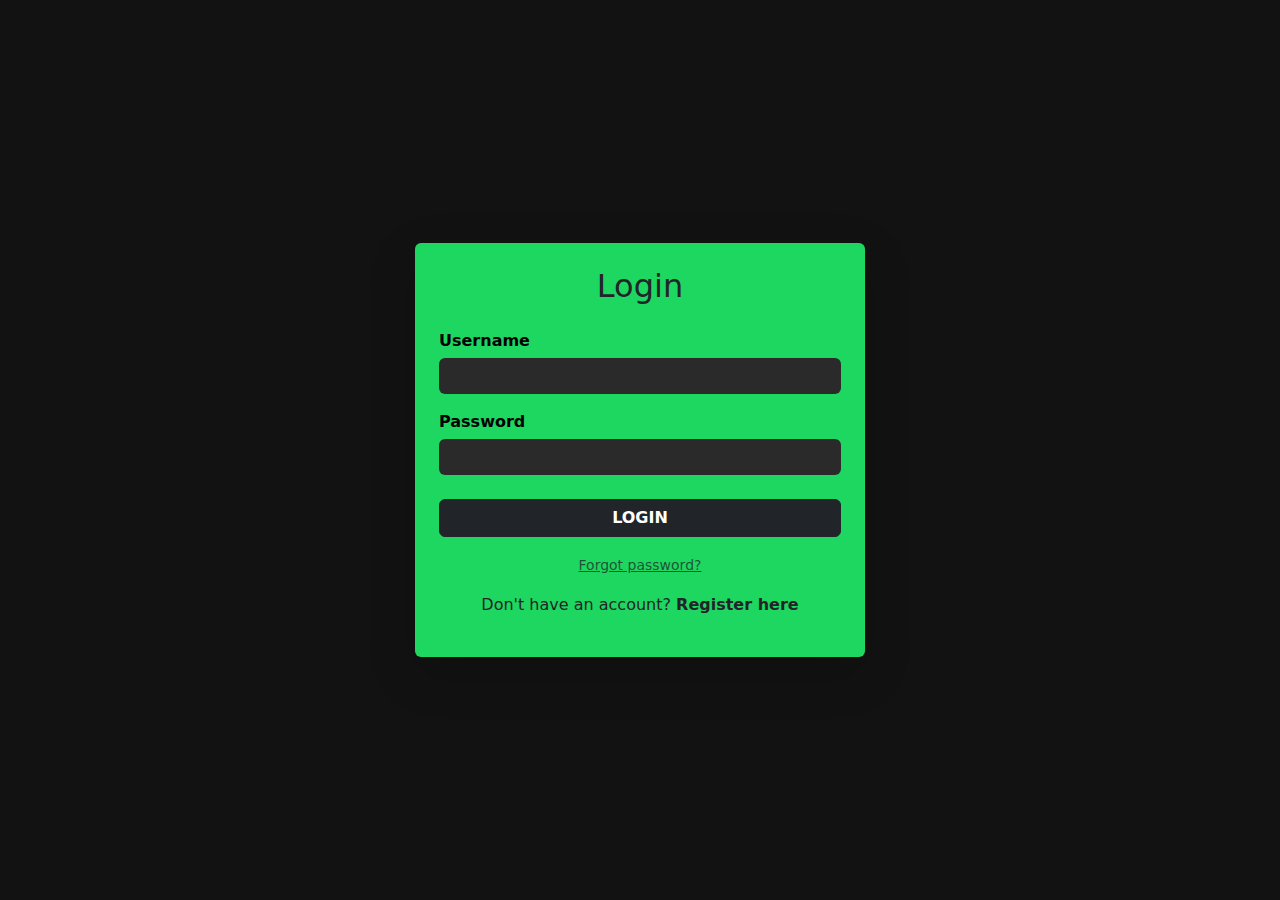
<file: index.html>
<!doctype html>
<html lang="en">
  <head>
    <meta charset="UTF-8" />
    <meta name="viewport" content="width=device-width, initial-scale=1.0" />
    <title>Spotify Clone - Login</title>
    <link
      href="https://cdn.jsdelivr.net/npm/bootstrap@5.3.0/dist/css/bootstrap.min.css"
      rel="stylesheet"
    />
    <link rel="stylesheet" href="css/style.css" />
  </head>
  <body>
    <div
      class="container d-flex justify-content-center align-items-center"
      style="min-height: 100vh"
    >
      <div class="card p-4 shadow-lg" style="width: 100%; max-width: 450px">
        <div id="loginStep">
          <h2 class="text-center text-dark mb-4">Login</h2>
          <form id="loginForm">
            <div class="mb-3">
              <label for="loginUsername">Username</label>
              <input
                type="text"
                class="form-control"
                id="loginUsername"
                required
              />
            </div>

            <div class="mb-3">
              <label for="loginPassword">Password</label>
              <input
                type="password"
                class="form-control"
                id="loginPassword"
                required
              />
            </div>

            <button type="submit" class="btn btn-dark w-100 mt-2 fw-bold">
              LOGIN
            </button>
          </form>
          <div class="mt-3 text-center">
            <a href="forgot-password.html" class="text-muted small"
              >Forgot password?</a
            >
          </div>
        </div>

        <div id="otpStep" style="display: none">
          <div class="text-center mb-3">
            <svg
              xmlns="http://www.w3.org/2000/svg"
              width="50"
              height="50"
              fill="#1ed760"
              class="bi bi-shield-lock-fill"
              viewBox="0 0 16 16"
            >
              <path
                fill-rule="evenodd"
                d="M8 0c-.69 0-1.843.265-2.928.56-1.11.3-2.229.655-2.887.87a1.54 1.54 0 0 0-1.044 1.262c-.596 4.477.787 7.795 2.465 9.99a11.777 11.777 0 0 0 2.517 2.453c.386.273.744.482 1.048.625.28.132.581.24.829.24s.548-.108.829-.24a7.159 7.159 0 0 0 1.048-.625 11.775 11.775 0 0 0 2.517-2.453c1.678-2.195 3.061-5.513 2.465-9.99a1.541 1.541 0 0 0-1.044-1.263 62.467 62.467 0 0 0-2.887-.87C9.843.266 8.69 0 8 0zm0 5a1.5 1.5 0 0 1 .5 2.915l.385 1.99a.5.5 0 0 1-.491.595h-.788a.5.5 0 0 1-.49-.595l.384-1.99A1.5 1.5 0 0 1 8 5z"
              />
            </svg>
          </div>
          <h3 class="text-center text-dark">Two-Factor Auth</h3>
          <p class="text-center text-muted small">
            Enter the 6-digit code sent to your email.
          </p>

          <form id="otpForm">
            <div class="mb-3">
              <input
                type="text"
                class="form-control text-center fs-4 letter-spacing-2"
                id="otpCode"
                placeholder="123456"
                maxlength="6"
                required
              />
            </div>
            <button type="submit" class="btn btn-success w-100 fw-bold">
              VERIFY & ENTER
            </button>
          </form>
        </div>

        <div id="alertMessage" class="mt-3" style="display: none"></div>

        <p class="text-center mt-3 text-dark">
          Don't have an account?
          <a href="register.html" class="fw-bold text-decoration-none text-dark"
            >Register here</a
          >
        </p>
      </div>
    </div>

    <script src="https://cdn.jsdelivr.net/npm/bootstrap@5.3.0/dist/js/bootstrap.bundle.min.js"></script>
    <script src="js/utils.js"></script>
    <script src="js/login.js"></script>
  </body>
</html>
</file>
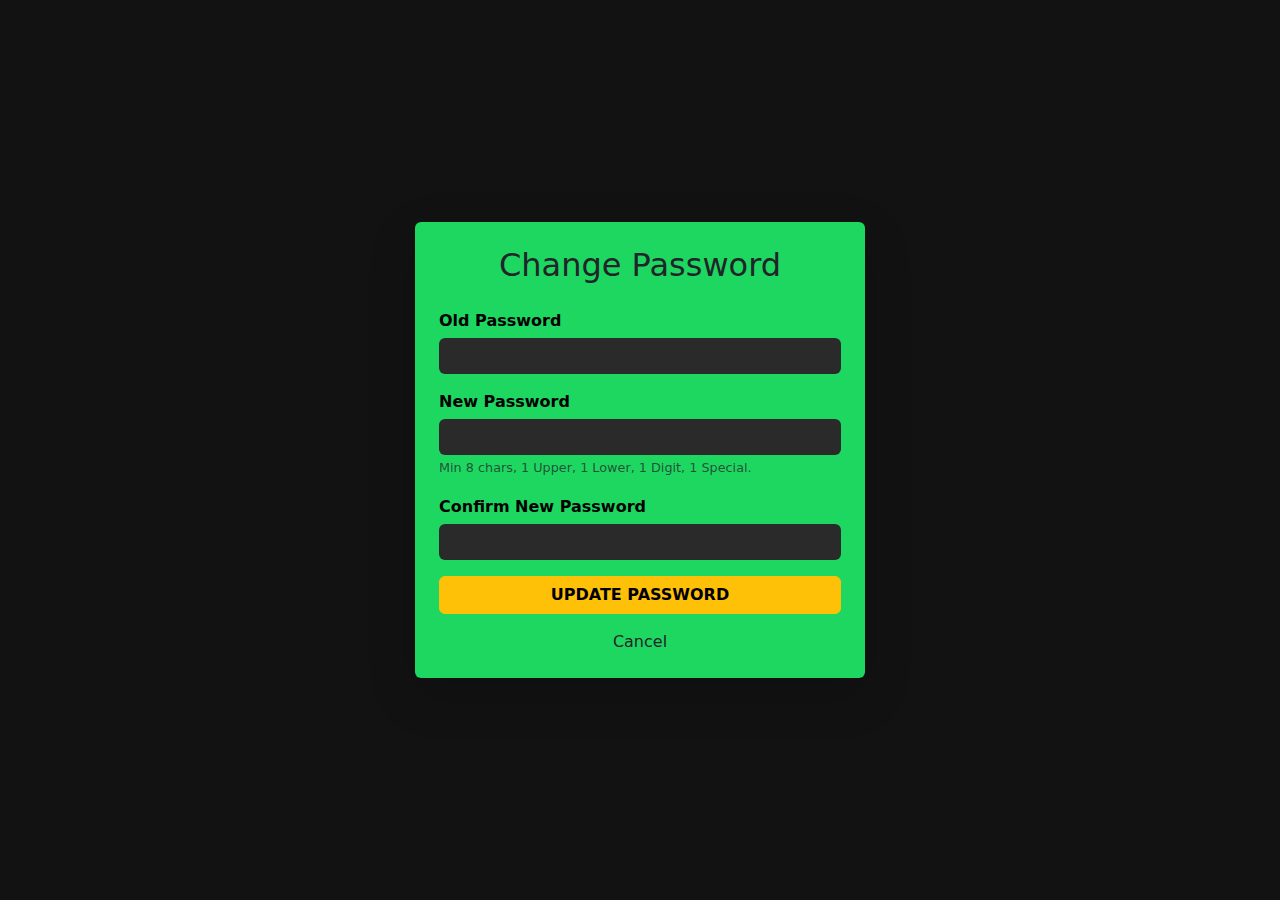
<file: change-password.html>
<!doctype html>
<html lang="en">
  <head>
    <meta charset="UTF-8" />
    <meta name="viewport" content="width=device-width, initial-scale=1.0" />
    <title>Spotify Clone - Change Password</title>
    <link
      href="https://cdn.jsdelivr.net/npm/bootstrap@5.3.0/dist/css/bootstrap.min.css"
      rel="stylesheet"
    />
    <link rel="stylesheet" href="css/style.css" />
    <meta name="referrer" content="no-referrer" />
  </head>
  <body>
    <div
      class="container d-flex justify-content-center align-items-center"
      style="min-height: 100vh"
    >
      <div class="card p-4 shadow-lg" style="width: 100%; max-width: 450px">
        <h2 class="text-center text-dark mb-4">Change Password</h2>

        <form id="changePasswordForm">
          <div class="mb-3">
            <label for="oldPassword">Old Password</label>
            <input
              type="password"
              class="form-control"
              id="oldPassword"
              required
            />
          </div>

          <div class="mb-3">
            <label for="newPassword">New Password</label>
            <input
              type="password"
              class="form-control"
              id="newPassword"
              required
              maxlength="100"
            />
            <small class="text-muted" style="font-size: 0.8em">
              Min 8 chars, 1 Upper, 1 Lower, 1 Digit, 1 Special.
            </small>
          </div>

          <div class="mb-3">
            <label for="confirmPassword">Confirm New Password</label>
            <input
              type="password"
              class="form-control"
              id="confirmPassword"
              required
              maxlength="100"
            />
          </div>

          <button type="submit" class="btn btn-warning w-100 fw-bold">
            UPDATE PASSWORD
          </button>
        </form>

        <div id="alertMessage" class="mt-3" style="display: none"></div>

        <div class="mt-3 text-center">
          <a href="index.html" class="text-decoration-none text-dark">Cancel</a>
        </div>
      </div>
    </div>

    <script src="js/utils.js"></script>
    <script src="js/change-password.js"></script>
  </body>
</html>
</file>
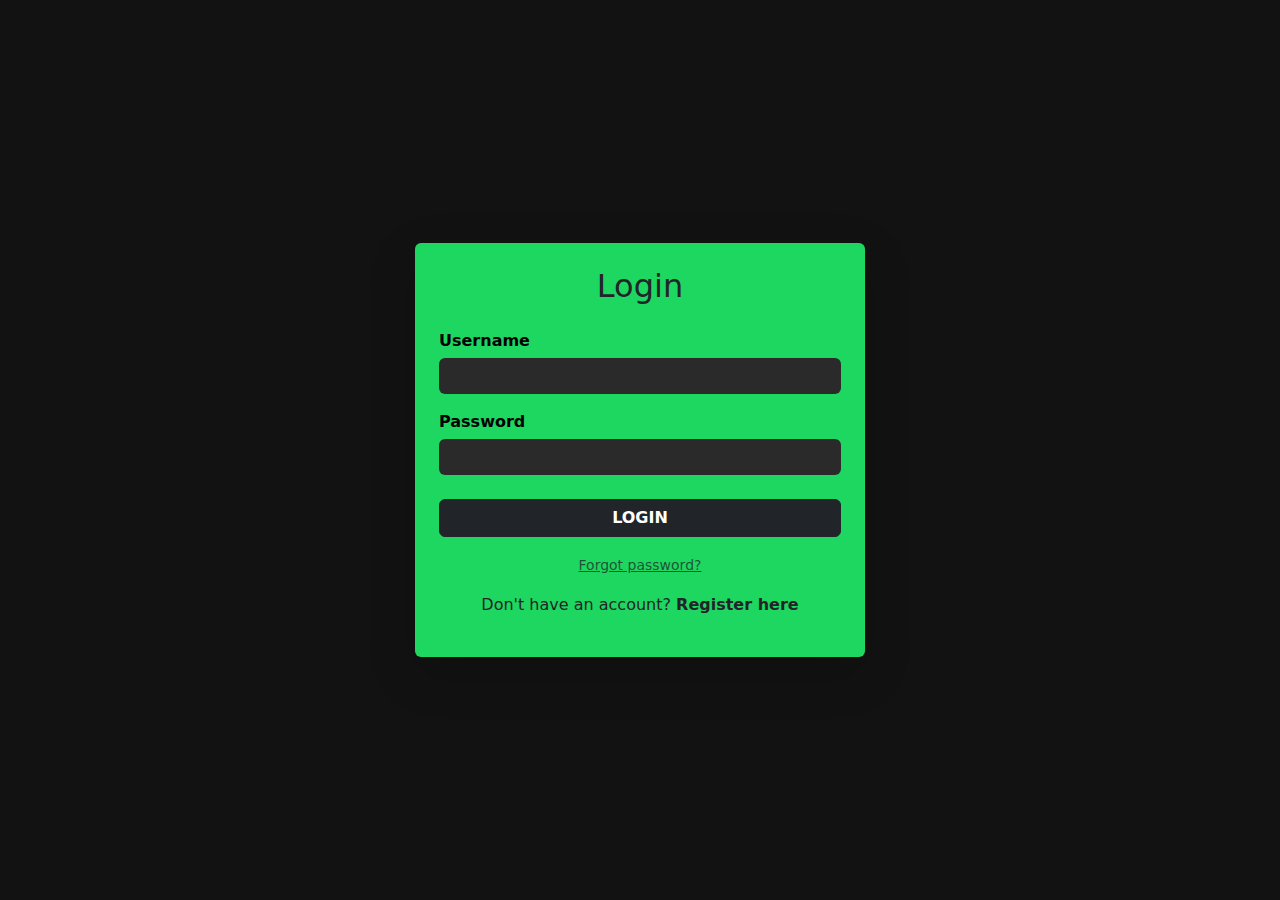
<file: dashboard.html>
<!doctype html>
<html lang="en">
  <head>
    <meta charset="UTF-8" />
    <meta name="viewport" content="width=device-width, initial-scale=1.0" />
    <title>Spotify Clone - Dashboard</title>
    <link
      href="https://cdn.jsdelivr.net/npm/bootstrap@5.3.0/dist/css/bootstrap.min.css"
      rel="stylesheet"
    />
    <link rel="stylesheet" href="css/style.css" />
  </head>
  <body>
    <nav
      class="navbar navbar-dark bg-dark px-4 py-3 border-bottom border-secondary"
    >
      <a class="navbar-brand fw-bold text-success" href="#">Spotify Clone</a>
      <div class="d-flex align-items-center gap-2">
        <span class="text-white me-2" id="welcomeUser">Welcome!</span>

        <button id="changePassBtn" class="btn btn-outline-warning btn-sm">
          Change Password
        </button>

        <button onclick="logout()" class="btn btn-outline-light btn-sm">
          Logout
        </button>
      </div>
    </nav>
    <div
      id="admin-section"
      style="
        display: none;
        background-color: #282828;
        padding: 20px;
        margin: 20px;
        border-radius: 8px;
        border: 1px solid #1db954;
      "
    >
      <h2 style="color: #1db954">👨‍💻 Admin Panel - Upload Album</h2>

      <form
        id="create-album-form"
        style="
          display: flex;
          flex-direction: column;
          gap: 15px;
          max-width: 500px;
        "
      >
        <div class="form-group">
          <label style="color: white">Select Artist:</label>
          <select
            id="artist-select"
            required
            style="padding: 10px; border-radius: 4px"
          >
            <option value="">Loading artists...</option>
          </select>
        </div>

        <div class="form-group">
          <label style="color: white">Album Title:</label>
          <input
            type="text"
            id="album-title"
            placeholder="e.g. After Hours"
            required
            style="padding: 10px; border-radius: 4px; width: 100%"
          />
        </div>

        <div class="form-group">
          <label style="color: white">Release Year:</label>
          <input
            type="number"
            id="release-year"
            placeholder="2024"
            required
            style="padding: 10px; border-radius: 4px; width: 100%"
          />
        </div>

        <div class="form-group">
          <label style="color: white">Cover Image:</label>
          <input
            type="file"
            id="album-cover"
            accept="image/*"
            required
            style="color: white"
          />
        </div>

        <button
          type="submit"
          class="btn-primary"
          style="
            background-color: #1db954;
            color: white;
            padding: 12px;
            border: none;
            border-radius: 20px;
            cursor: pointer;
            font-weight: bold;
          "
        >
          Upload Album
        </button>
      </form>
      <p id="upload-message" style="margin-top: 15px; font-weight: bold"></p>
      <hr style="border-color: #535353; margin: 30px 0" />

      <h2 style="color: #1db954">🎵 Admin Panel - Add Song</h2>
      <form
        id="create-song-form"
        style="
          display: flex;
          flex-direction: column;
          gap: 15px;
          max-width: 500px;
        "
      >
        <div class="form-group">
          <label style="color: white">Select Album:</label>
          <select
            id="song-album-select"
            required
            style="padding: 10px; border-radius: 4px"
          >
            <option value="">Loading albums...</option>
          </select>
        </div>

        <div class="form-group">
          <label style="color: white">Song Title:</label>
          <input
            type="text"
            id="song-title"
            placeholder="e.g. Blinding Lights"
            required
            style="padding: 10px; border-radius: 4px; width: 100%"
          />
        </div>

        <div class="form-group">
          <label style="color: white">Duration (seconds):</label>
          <input
            type="text"
            id="song-duration"
            placeholder="3:05"
            required
            pattern="^[0-9]+:[0-5][0-9]$"
            title="Format must be mm:ss (e.g. 3:05)"
            style="padding: 10px; border-radius: 4px; width: 100%"
          />
        </div>

        <button
          type="submit"
          class="btn-primary"
          style="
            background-color: #1db954;
            color: white;
            padding: 12px;
            border: none;
            border-radius: 20px;
            cursor: pointer;
            font-weight: bold;
          "
        >
          Add Song
        </button>
      </form>
      <p id="song-message" style="margin-top: 15px; font-weight: bold"></p>
    </div>

    <div id="content-section" style="margin-top: 40px">
      <div
        style="
          display: flex;
          align-items: center;
          gap: 10px;
          margin-bottom: 20px;
        "
      >
        <button
          id="back-btn"
          class="btn btn-secondary btn-sm"
          style="display: none"
        >
          ⬅ Back
        </button>
        <h2 id="section-title" style="color: white; margin: 0">Artists 🎤</h2>
      </div>

      <div
        id="data-container"
        style="display: flex; flex-wrap: wrap; gap: 20px"
      >
        <p style="color: #b3b3b3">Loading...</p>
      </div>
    </div>

    <script src="https://cdn.jsdelivr.net/npm/bootstrap@5.3.0/dist/js/bootstrap.bundle.min.js"></script>

    <script src="js/utils.js"></script>

    <script src="js/dashboard.js"></script>
  </body>
</html>
</file>
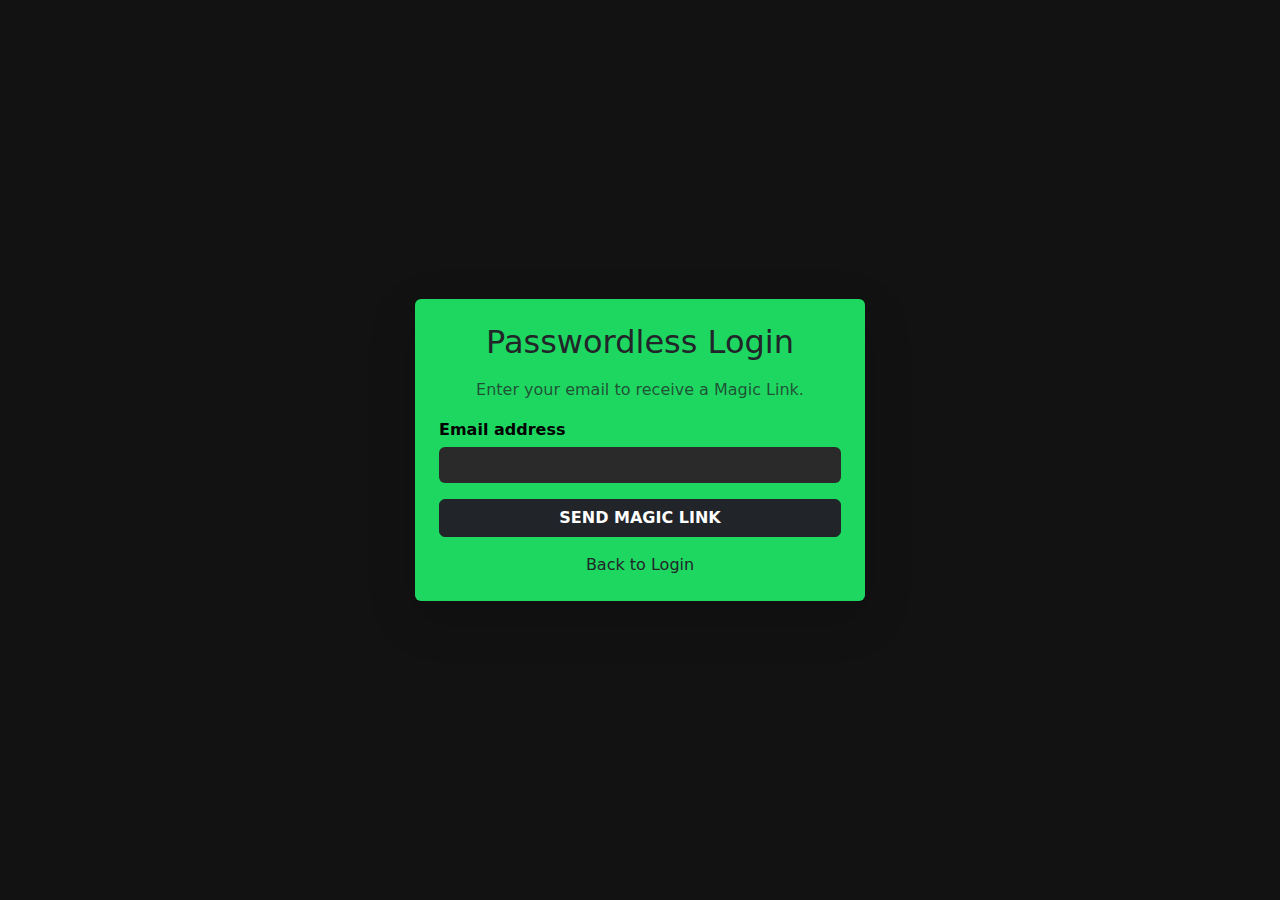
<file: forgot-password.html>
<!doctype html>
<html lang="en">
  <head>
    <meta charset="UTF-8" />
    <meta name="viewport" content="width=device-width, initial-scale=1.0" />
    <title>Spotify Clone - Forgot Password</title>
    <link
      href="https://cdn.jsdelivr.net/npm/bootstrap@5.3.0/dist/css/bootstrap.min.css"
      rel="stylesheet"
    />
    <link rel="stylesheet" href="css/style.css" />
  </head>
  <body>
    <div
      class="container d-flex justify-content-center align-items-center"
      style="min-height: 100vh"
    >
      <div class="card p-4 shadow-lg" style="width: 100%; max-width: 450px">
        <h2 class="text-center text-dark mb-3">Passwordless Login</h2>
        <p class="text-center text-muted">
          Enter your email to receive a Magic Link.
        </p>

        <form id="magicLinkForm">
          <div class="mb-3">
            <label for="recoveryEmail">Email address</label>
            <input
              type="email"
              class="form-control"
              id="recoveryEmail"
              required
            />
            <div
              id="emailError"
              class="text-danger small mt-1"
              style="display: none"
            ></div>
          </div>

          <button type="submit" class="btn btn-dark w-100 fw-bold">
            SEND MAGIC LINK
          </button>
        </form>

        <div id="alertMessage" class="mt-3" style="display: none"></div>

        <div class="mt-3 text-center">
          <a href="index.html" class="text-decoration-none text-dark"
            >Back to Login</a
          >
        </div>
      </div>
    </div>

    <script src="js/utils.js"></script>
    <script src="js/magic-link-request.js"></script>
  </body>
</html>
</file>
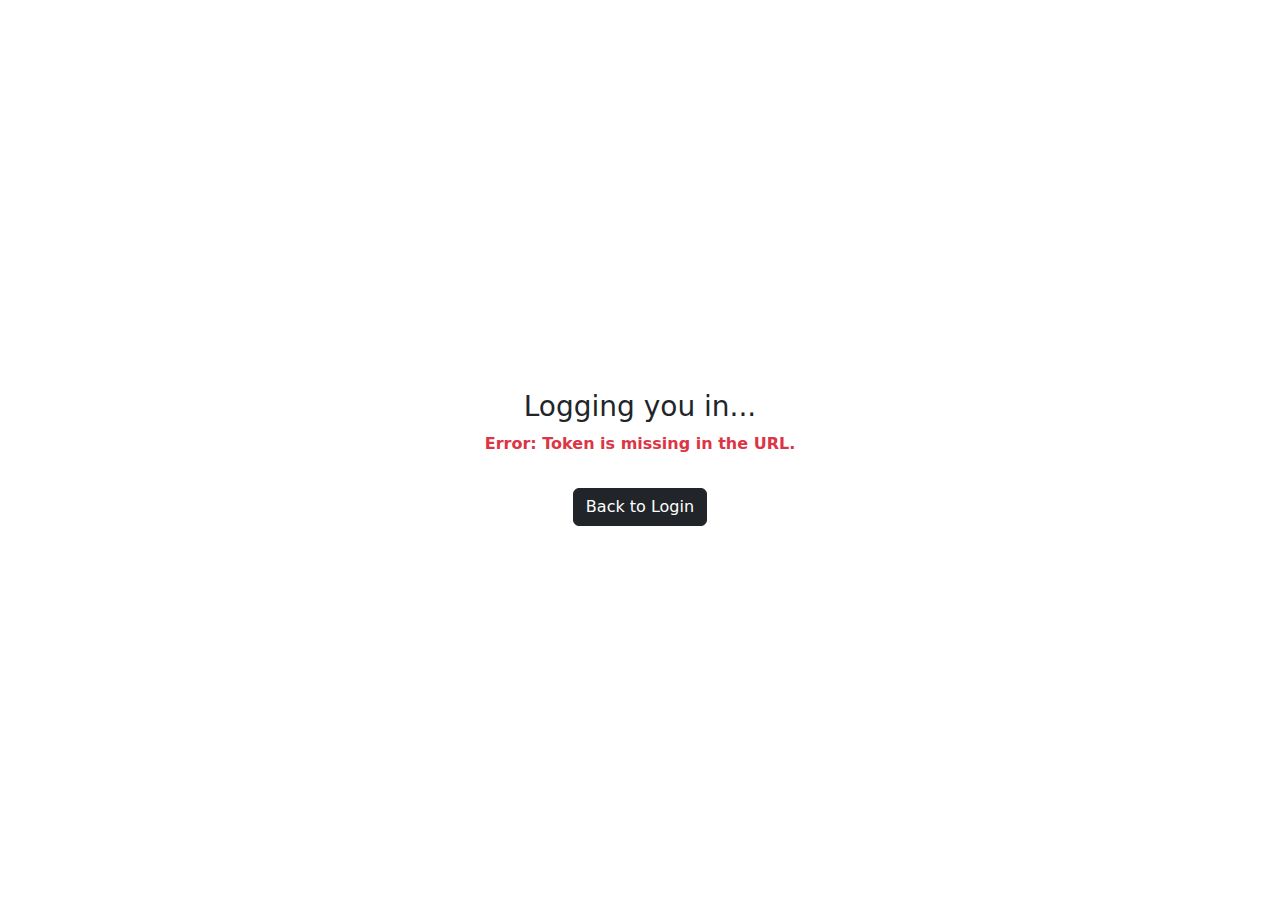
<file: magic-login.html>
<!doctype html>
<html lang="en">
  <head>
    <meta charset="UTF-8" />
    <meta name="viewport" content="width=device-width, initial-scale=1.0" />
    <title>Spotify Clone - Verifying...</title>
    <link
      href="https://cdn.jsdelivr.net/npm/bootstrap@5.3.0/dist/css/bootstrap.min.css"
      rel="stylesheet"
    />
  </head>
  <body>
    <div
      class="container d-flex justify-content-center align-items-center"
      style="min-height: 100vh"
    >
      <div class="text-center">
        <div
          id="loader"
          class="spinner-border text-primary"
          role="status"
          style="width: 3rem; height: 3rem"
        >
          <span class="visually-hidden">Loading...</span>
        </div>

        <h3 class="mt-3">Logging you in...</h3>
        <p id="statusText" class="text-muted">Verifying your Magic Link</p>

        <a
          id="backBtn"
          href="index.html"
          class="btn btn-dark mt-3"
          style="display: none"
          >Back to Login</a
        >
      </div>
    </div>

    <script src="js/utils.js"></script>
    <script src="js/magic-login.js"></script>
  </body>
</html>
</file>
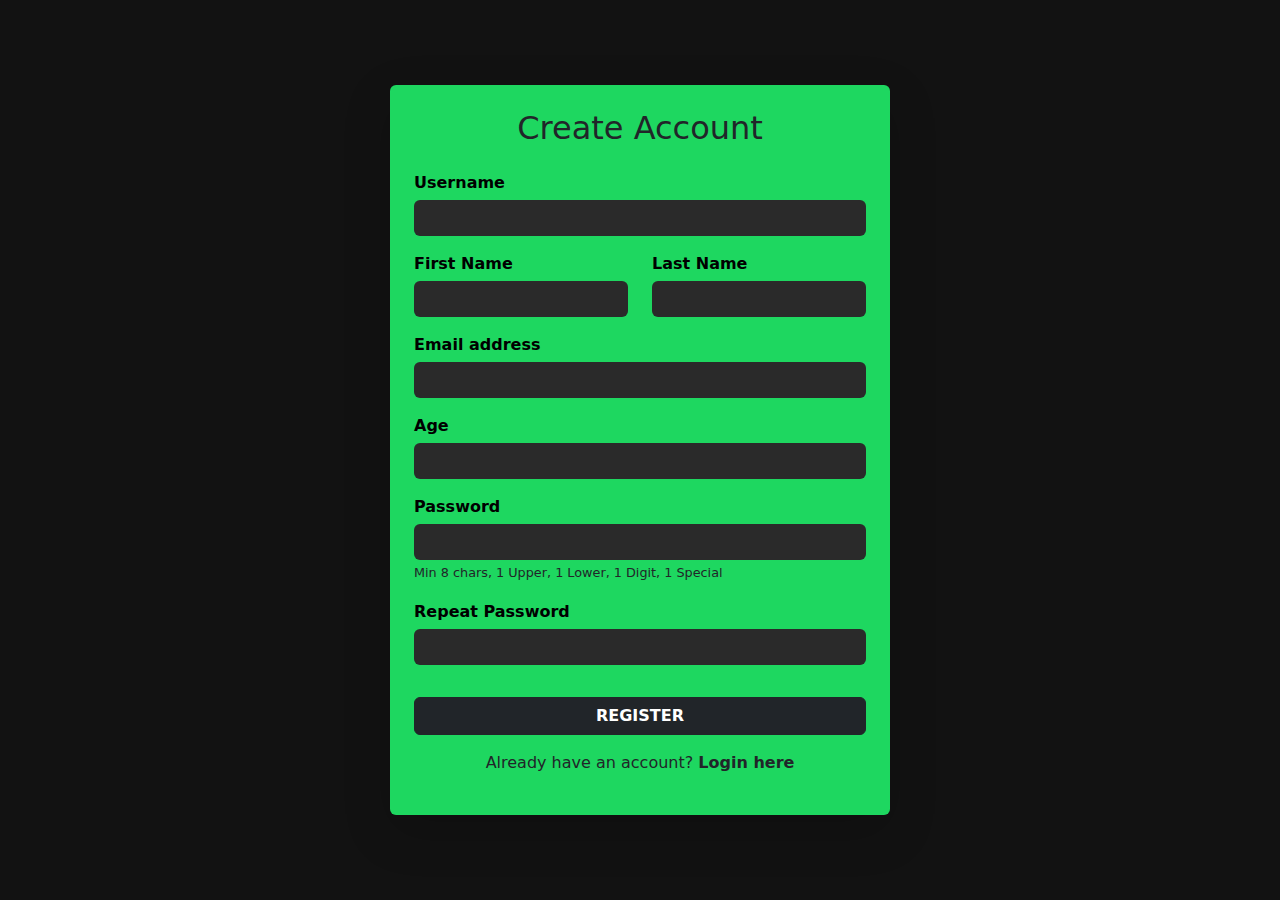
<file: register.html>
<!doctype html>
<html lang="en">
  <head>
    <meta charset="UTF-8" />
    <meta name="viewport" content="width=device-width, initial-scale=1.0" />
    <title>Spotify Clone - Register</title>
    <link
      href="https://cdn.jsdelivr.net/npm/bootstrap@5.3.0/dist/css/bootstrap.min.css"
      rel="stylesheet"
    />
    <link rel="stylesheet" href="css/style.css" />
  </head>
  <body>
    <div
      class="container d-flex justify-content-center align-items-center"
      style="min-height: 100vh"
    >
      <div class="card p-4 shadow-lg" style="width: 100%; max-width: 500px">
        <h2 class="text-center text-dark mb-4">Create Account</h2>

        <form id="registerForm">
          <div class="mb-3">
            <label for="username">Username</label>
            <input
              type="text"
              class="form-control"
              id="username"
              required
              minlength="3"
              maxlength="15"
            />
          </div>

          <div class="row">
            <div class="col-md-6 mb-3">
              <label for="firstName">First Name</label>
              <input
                type="text"
                class="form-control"
                id="firstName"
                required
                minlength="2"
                maxlength="20"
              />
            </div>
            <div class="col-md-6 mb-3">
              <label for="lastName">Last Name</label>
              <input
                type="text"
                class="form-control"
                id="lastName"
                required
                minlength="2"
                maxlength="20"
              />
            </div>
          </div>

          <div class="mb-3">
            <label for="email">Email address</label>
            <input type="email" class="form-control" id="email" required />
          </div>

          <div class="mb-3">
            <label for="age">Age</label>
            <input
              type="number"
              class="form-control"
              id="age"
              required
              min="7"
              max="120"
            />
          </div>

          <div class="mb-3">
            <label for="password">Password</label>
            <input
              type="password"
              class="form-control"
              id="password"
              required
              maxlength="100"
            />
            <small class="text-dark" style="font-size: 0.8em"
              >Min 8 chars, 1 Upper, 1 Lower, 1 Digit, 1 Special</small
            >
          </div>

          <div class="mb-3">
            <label for="repeatedPassword">Repeat Password</label>
            <input
              type="password"
              class="form-control"
              id="repeatedPassword"
              required
              maxlength="100"
            />
          </div>

          <button type="submit" class="btn btn-dark w-100 mt-3 fw-bold">
            REGISTER
          </button>
        </form>

        <div id="successMessage" style="display: none; text-align: center">
          <div class="text-success mb-3">
            <svg
              xmlns="http://www.w3.org/2000/svg"
              width="64"
              height="64"
              fill="currentColor"
              class="bi bi-envelope-check-fill"
              viewBox="0 0 16 16"
            >
              <path
                d="M.17 3.765c-.118-.196-.265-.384-.443-.532A6 6 0 0 0 6.91 16h2.18a6 6 0 0 0 7.353-8.834c-.178.148-.325.336-.443.532C13.567 4.09 10.957 2 8 2S2.433 4.09.17 3.765Z"
              />
              <path
                d="M8 11.5a.5.5 0 0 1 .5-.5h5a.5.5 0 0 1 0 1h-5a.5.5 0 0 1-.5-.5Zm0-2a.5.5 0 0 1 .5-.5h5a.5.5 0 0 1 0 1h-5a.5.5 0 0 1-.5-.5Zm-5 2a.5.5 0 0 1 .5-.5h2a.5.5 0 0 1 0 1h-2a.5.5 0 0 1-.5-.5Zm0-2a.5.5 0 0 1 .5-.5h2a.5.5 0 0 1 0 1h-2a.5.5 0 0 1-.5-.5Z"
              />
            </svg>
          </div>
          <h3>Registration Successful!</h3>
          <p>We have sent a verification link to your email address.</p>
          <p class="text-muted">
            Please check your inbox (and spam folder) to activate your account.
          </p>
        </div>

        <div id="alertMessage" class="mt-3" style="display: none"></div>

        <p class="text-center mt-3 text-dark">
          Already have an account?
          <a href="index.html" class="fw-bold text-decoration-none text-dark"
            >Login here</a
          >
        </p>
      </div>
    </div>

    <script src="https://cdn.jsdelivr.net/npm/bootstrap@5.3.0/dist/js/bootstrap.bundle.min.js"></script>
    <script src="js/utils.js"></script>
    <script src="js/register.js"></script>
  </body>
</html>
</file>
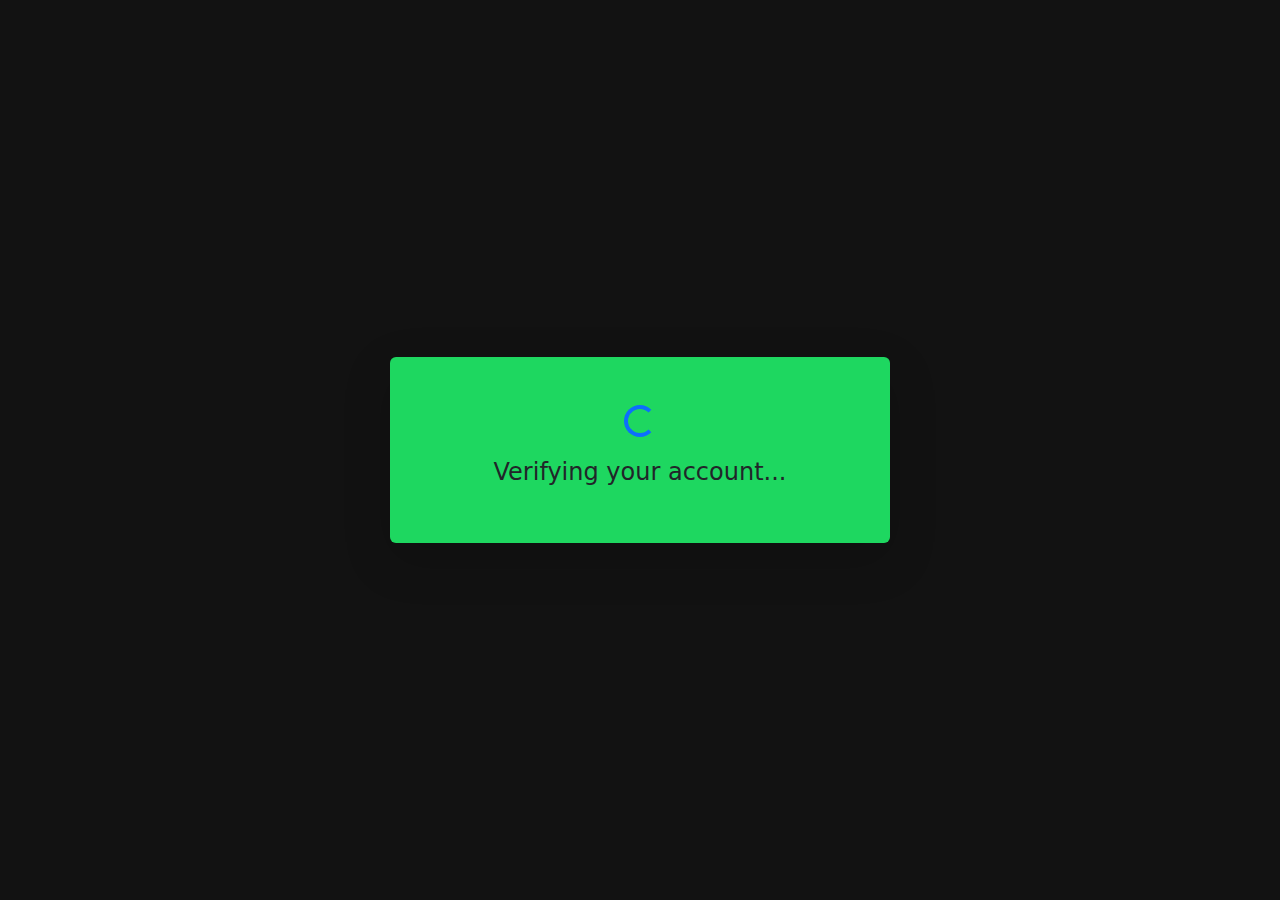
<file: verify.html>
<!doctype html>
<html lang="en">
  <head>
    <meta charset="UTF-8" />
    <meta name="viewport" content="width=device-width, initial-scale=1.0" />
    <title>Spotify Clone - Verification</title>
    <link
      href="https://cdn.jsdelivr.net/npm/bootstrap@5.3.0/dist/css/bootstrap.min.css"
      rel="stylesheet"
    />
    <link rel="stylesheet" href="css/style.css" />
  </head>
  <body>
    <div
      class="container d-flex justify-content-center align-items-center"
      style="min-height: 100vh"
    >
      <div
        class="card p-5 shadow-lg text-center"
        style="width: 100%; max-width: 500px"
      >
        <div id="loader">
          <div class="spinner-border text-primary" role="status">
            <span class="visually-hidden">Loading...</span>
          </div>
          <h4 class="mt-3">Verifying your account...</h4>
        </div>

        <div id="successMessage" style="display: none">
          <div class="text-success mb-3">
            <svg
              xmlns="http://www.w3.org/2000/svg"
              width="64"
              height="64"
              fill="currentColor"
              class="bi bi-check-circle-fill"
              viewBox="0 0 16 16"
            >
              <path
                d="M16 8A8 8 0 1 1 0 8a8 8 0 0 1 16 0zm-3.97-3.03a.75.75 0 0 0-1.08.022L7.477 9.417 5.384 7.323a.75.75 0 0 0-1.06 1.06L6.97 11.03a.75.75 0 0 0 1.079-.02l3.992-4.99a.75.75 0 0 0-.01-1.05z"
              />
            </svg>
          </div>
          <h3>Verified!</h3>
          <p>Your account has been successfully activated.</p>
          <a href="index.html" class="btn btn-dark w-100 mt-3 fw-bold"
            >GO TO LOGIN</a
          >
        </div>

        <div id="errorMessage" style="display: none">
          <div class="text-danger mb-3">
            <svg
              xmlns="http://www.w3.org/2000/svg"
              width="64"
              height="64"
              fill="currentColor"
              class="bi bi-x-circle-fill"
              viewBox="0 0 16 16"
            >
              <path
                d="M16 8A8 8 0 1 1 0 8a8 8 0 0 1 16 0zM5.354 4.646a.5.5 0 1 0-.708.708L7.293 8l-2.647 2.646a.5.5 0 0 0 .708.708L8 8.707l2.646 2.647a.5.5 0 0 0 .708-.708L8.707 8l2.647-2.646a.5.5 0 0 0-.708-.708L8 7.293 5.354 4.646z"
              />
            </svg>
          </div>
          <h3 class="text-danger">Verification Failed</h3>
          <p id="errorText">Invalid or expired token.</p>
          <a href="register.html" class="btn btn-outline-dark w-100 mt-3"
            >Try Registering Again</a
          >
        </div>
      </div>
    </div>

    <script src="js/verify.js"></script>
  </body>
</html>
</file>
<file: css/style.css>
body {
  background-color: #121212;
  color: white;
}
.card {
  background-color: #1ed760;
  border: none;
} /* Spotify Green */
.form-control {
  background-color: #2a2a2a;
  border: none;
  color: white;
}
.form-control:focus {
  background-color: #333;
  color: white;
  box-shadow: none;
  border: 1px solid #1ed760;
}
label {
  margin-bottom: 5px;
  font-weight: bold;
  color: #000;
}
</file>
